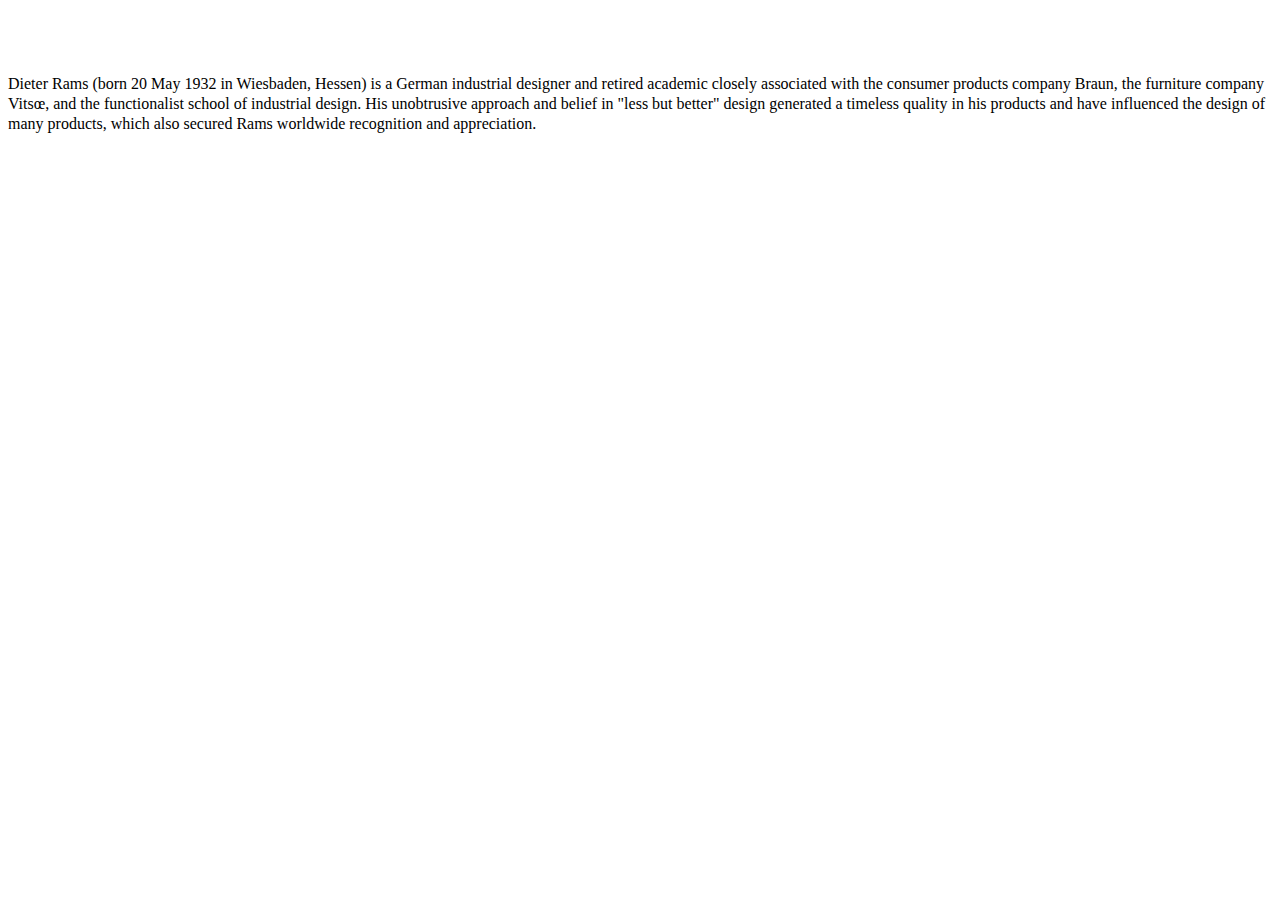
<file: site/about.html>
<!DOCTYPE html>
<html lang="en">
<head>
   <meta charset="UTF-8">
   <meta name="viewport" content="width=device-width, initial-scale=1.0">
   <link href="css/style.css" rel="stylesheet">
   <title>About</title>
</head>
<body>
   <div id="about">
      <h2>About</h2>
      <div class=line></div>
      <p class=content>Dieter Rams (born 20 May 1932 in Wiesbaden, Hessen) is a German industrial designer and retired academic closely associated with the consumer products company Braun, the furniture company Vitsœ, and the functionalist school of industrial design. His unobtrusive approach and belief in "less but better" design generated a timeless quality in his products and have influenced the design of many products, which also secured Rams worldwide recognition and appreciation.</p>
      </div>
</body>
</html>
</file>
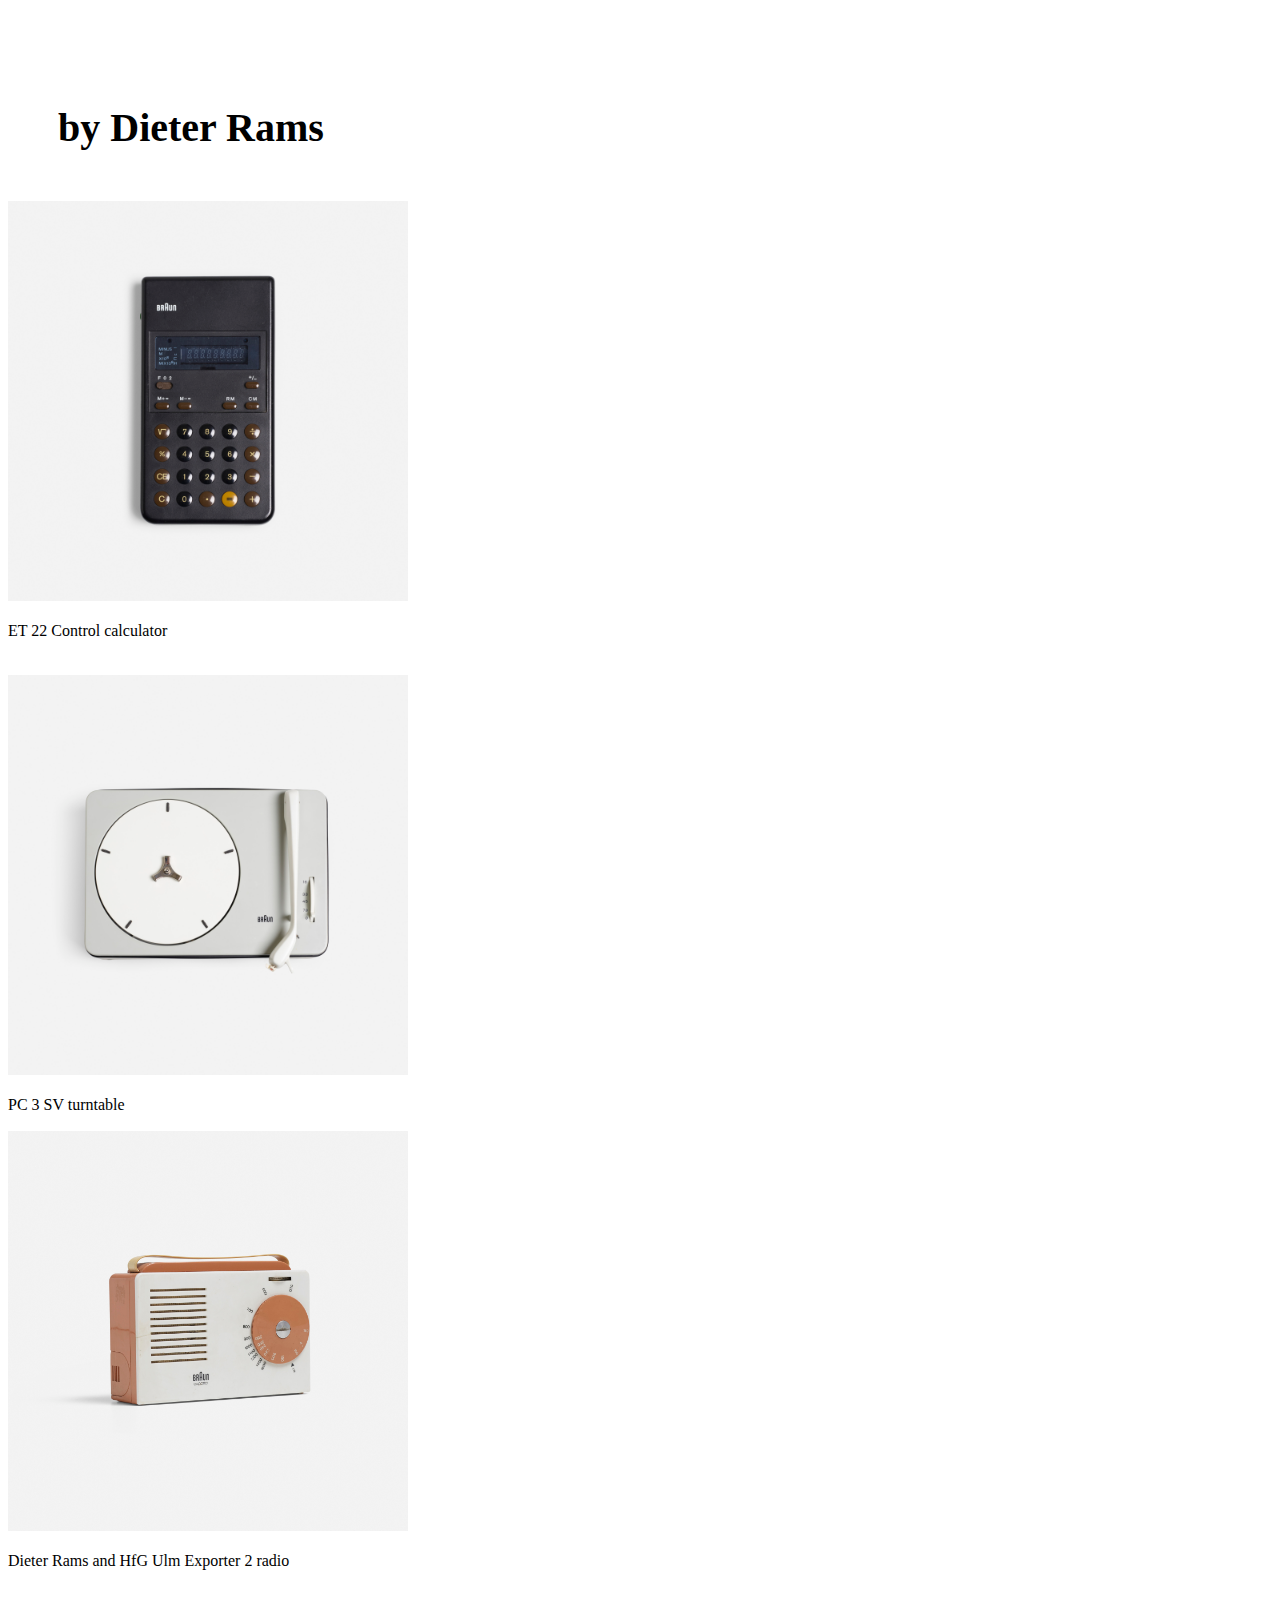
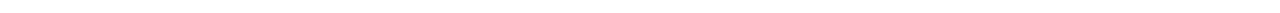
<file: site/portfolio.html>
<!DOCTYPE html>
<html lang="en">
<head>
   <meta charset="UTF-8">
   <meta name="viewport" content="width=device-width, initial-scale=1.0">
   <link href="css/style.css" rel="stylesheet">
   <title>Portfolio</title>
</head>
<body>
   <h2>Design</h2>
   <div class=line></div>
   <h3>by Dieter Rams</h3>
   <div class=designwork>
      <img src="./img/calculator.jpg" alt="calculator" width=400>
   <div class=description>
      <p>ET 22 Control calculator</p>
      <br>
</div>
      <img src="./img/PC-3-SV-turntable.jpg" alt="PC-3-SV-turntable" width=400>
      <br>
   <div class=description>
      <p>PC 3 SV turntable</p>
   </div>
      <img src="./img/Exporter-2-radio.jpg" alt="PC-3-SV-turntable" width=400>
      <div class=description>
      <p>Dieter Rams and HfG Ulm Exporter 2 radio</p>
      </div>
      <br>
      <div class=leading></div>
   </div>
</body>
</html>
</file>
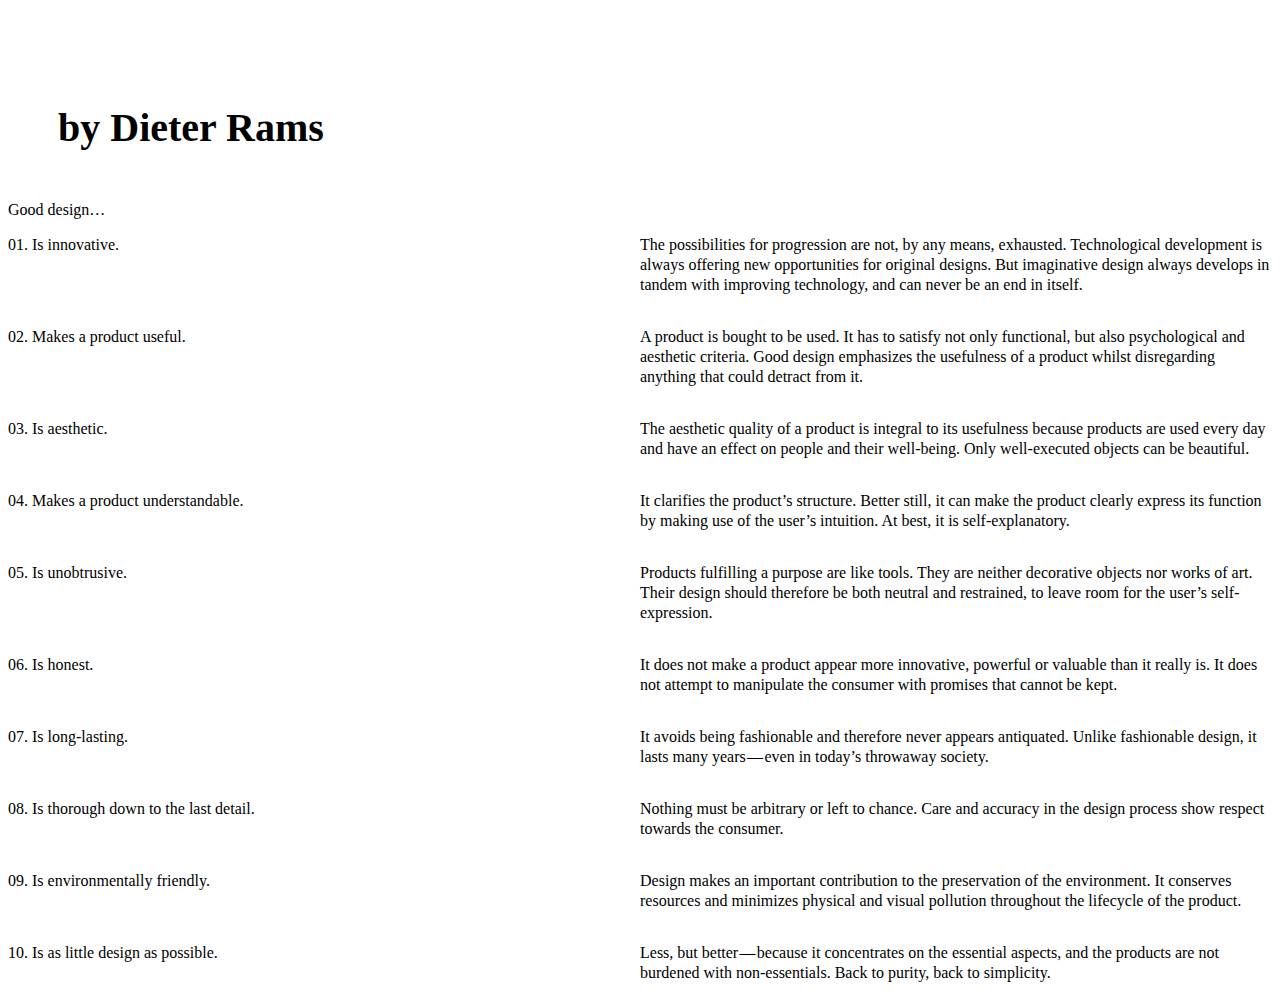
<file: site/ten-principles.html>
<!DOCTYPE html>
<html lang="en">
<head>
   <meta charset="UTF-8">
   <meta name="viewport" content="width=device-width, initial-scale=1.0">
   <link href="css/style.css" rel="stylesheet">
   <title>Ten Principles</title>
</head>
<body>
   <h2>Ten Principles for Good Design</h2>
   <div class=line></div>
   <h3>by Dieter Rams</h3>
   <div class=banner>
         Good design…
   </div>
   <div class=container>
      <div class=principles>
         <p class=brief>01. Is innovative.</p>
         <p class=content>The possibilities for progression are not, by any means, exhausted. Technological development is always offering new opportunities for original designs. But imaginative design always develops in tandem with improving technology, and can never be an end in itself.</p>
      </div>
      <div class=principles>
         <p class=brief>02. Makes a product useful.</p>
         <p class=content>A product is bought to be used. It has to satisfy not only functional, but also psychological and aesthetic criteria. Good design emphasizes the usefulness of a product whilst disregarding anything that could detract from it.</p>
      </div>
         <div ID=line></div>
      <div class=principles>
         <p class=brief>03. Is aesthetic.</p>
         <p class=content>The aesthetic quality of a product is integral to its usefulness because products are used every day and have an effect on people and their well-being. Only well-executed objects can be beautiful.</p>
      </div>
      <div class=principles>
         <p class=brief>04. Makes a product understandable.</p>
         <p class=content>It clarifies the product’s structure. Better still, it can make the product clearly express its function by making use of the user’s intuition. At best, it is self-explanatory.</p>
      </div>
      <div class=principles>
         <p class=brief>05. Is unobtrusive.</p>
         <p class=content>Products fulfilling a purpose are like tools. They are neither decorative objects nor works of art. Their design should therefore be both neutral and restrained, to leave room for the user’s self-expression.</p>
      </div>
         <div class=principles>
         <p class=brief>06. Is honest.</p>
         <p class=content>It does not make a product appear more innovative, powerful or valuable than it really is. It does not attempt to manipulate the consumer with promises that cannot be kept.</p>
      </div>
         <div class=principles>
         <p class=brief>07. Is long-lasting.</p>
         <p class=content>It avoids being fashionable and therefore never appears antiquated. Unlike fashionable design, it lasts many years — even in today’s throwaway society.</p>
      </div>
         <div class=principles>
         <p class=brief>08. Is thorough down to the last detail.</p>
         <p class=content>Nothing must be arbitrary or left to chance. Care and accuracy in the design process show respect towards the consumer.</p>
      </div>
         <div class=principles>
         <p class=brief>09. Is environmentally friendly.</p>
         <p class=content>Design makes an important contribution to the preservation of the environment. It conserves resources and minimizes physical and visual pollution throughout the lifecycle of the product.</p>
      </div>
         <div class=principles>
         <p class=brief>10. Is as little design as possible.</p>
         <p class=content>Less, but better — because it concentrates on the essential aspects, and the products are not burdened with non-essentials. Back to purity, back to simplicity.</p>
      </div>
   </div>
   <div class=leading></div>
</body>
</html>
</file>
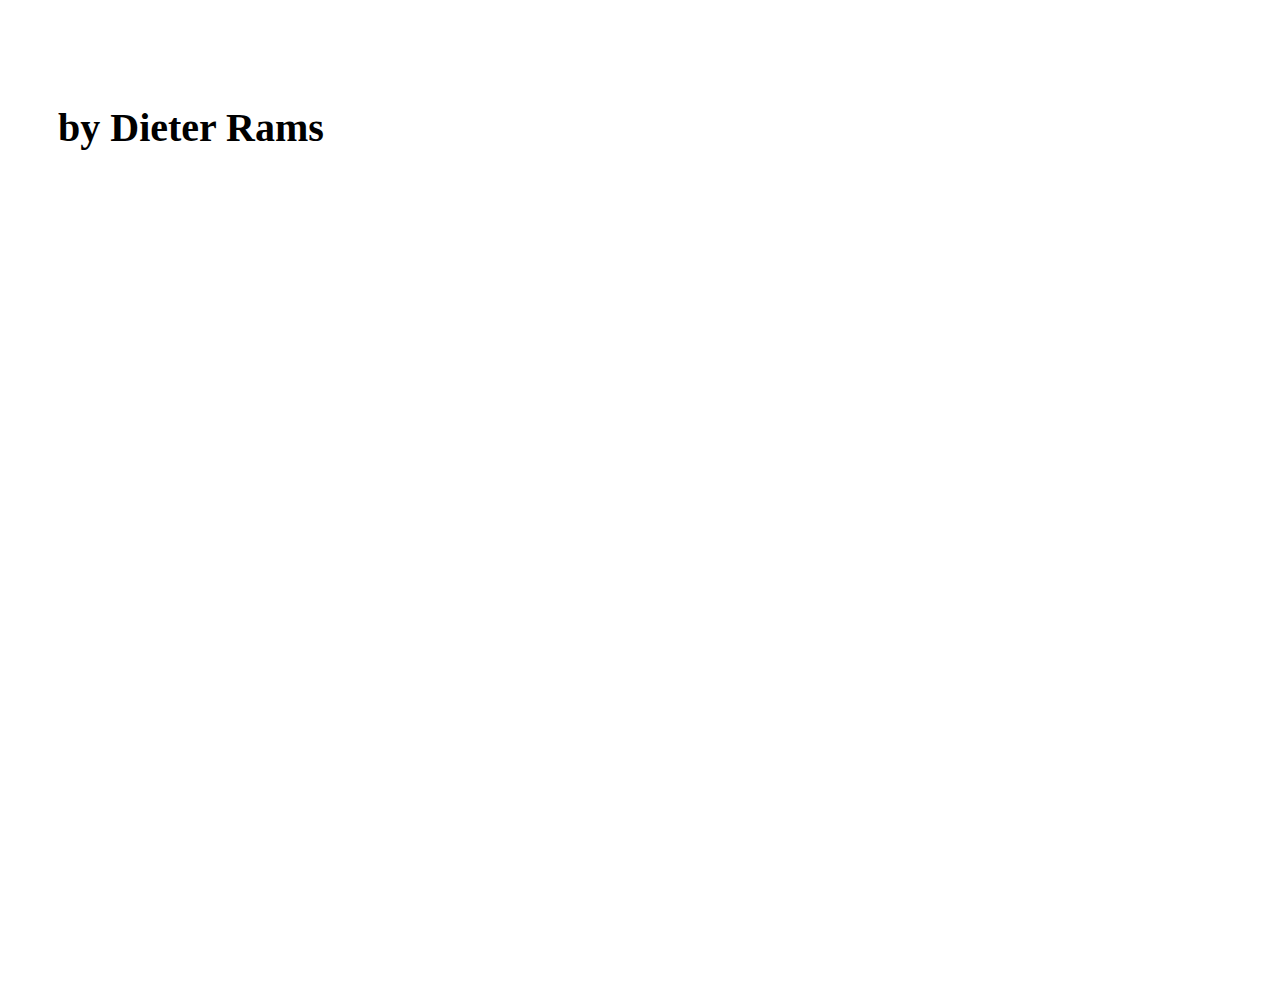
<file: site/video.html>
<!DOCTYPE html>
<html lang="en">
<head>
   <meta charset="UTF-8">
   <meta name="viewport" content="width=device-width, initial-scale=1.0">
   <meta http-equiv="X-UA-Compatible" content="ie=edge">
   <link href="css/style.css" rel="stylesheet">
   <title>Video</title>
</head>
<body>
   <h2>Design</h2>
   <div class=line></div>
   <h3>by Dieter Rams</h3>
   <div  id=videoplay >
      <iframe title="vimeo-player" src="https://player.vimeo.com/video/291784379" width="1024" height="768" frameborder="0" allowfullscreen></iframe>
   </div>

</body>
</html>
</file>
<file: site/css/style.css>
.principles {
   display: grid;
   grid-template-columns: 50% 50%;
   grid-row-gap: 3em;
}

.principles > div {
   background-color: lightgrey;
   padding: 2em;
   border: solid .5em darkblue;
   text-align: center;
   width: 400px;
   height: 150px;
   margin: auto;
   margin-top: 10px;
   margin-bottom: 10px;
   font-size: 16px;
   border-radius: 20px;
   box-shadow: 20px 20px 30px black;
}

p {
   line-height: 20px;
}

h1 {
   font-size: 60px;
   text-align: center;
   color: white;
   padding: 30px;
}

h2 {
   font-size: 30px;
   margin: 20px;
   text-align: center;
   color: white;
}

h3 {
   font-size: 40px;
   margin: 50px;
}

h4 {
   font-size: 20px;
   margin-bottom: 10px;
}

header {
   background-color: darkblue;
   height: 250px;
}
</file>
